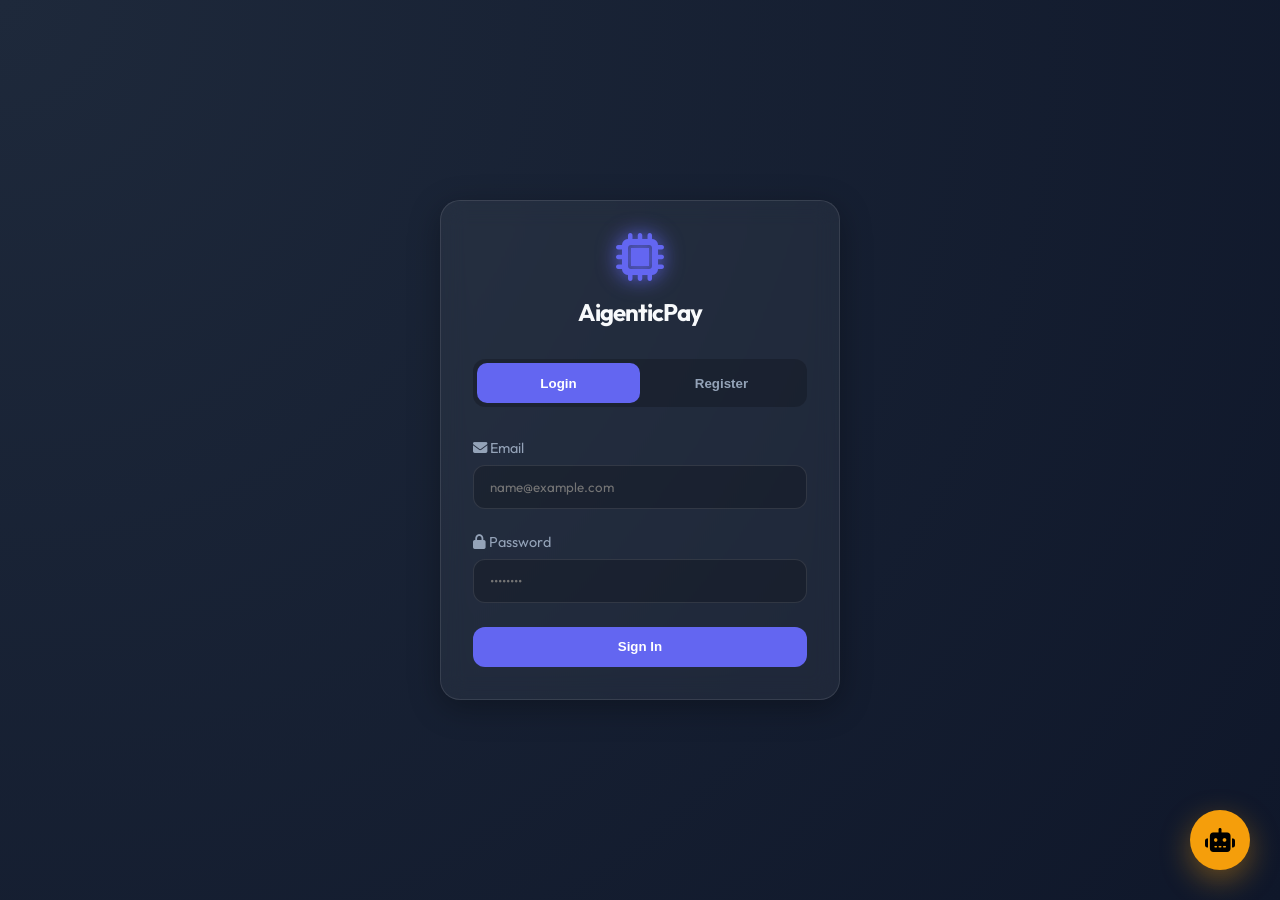
<file: static/index.html>
<!DOCTYPE html>
<html lang="zh-CN">

<head>
    <meta charset="UTF-8">
    <meta name="viewport" content="width=device-width, initial-scale=1.0">
    <title>AigenticPay | Secure Smart Payment Gateway</title>
    <meta name="description"
        content="Next-gen self-managed payment gateway with identity verification, limit management, and merchant whitelisting.">
    <link rel="stylesheet" href="css/style.css">
    <link rel="preconnect" href="https://fonts.googleapis.com">
    <link rel="preconnect" href="https://fonts.gstatic.com" crossorigin>
    <link href="https://fonts.googleapis.com/css2?family=Outfit:wght@300;400;600;700&display=swap" rel="stylesheet">
    <link rel="stylesheet" href="https://cdnjs.cloudflare.com/ajax/libs/font-awesome/6.4.0/css/all.min.css">
</head>

<body>
    <div id="app">
        <!-- 登录/注册页面 -->
        <section id="auth-page" class="page active">
            <div class="glass-card auth-card">
                <div class="brand">
                    <i class="fas fa-microchip logo-icon"></i>
                    <h1>AigenticPay</h1>
                </div>
                <div class="tabs">
                    <button class="tab-btn active" data-tab="login">Login</button>
                    <button class="tab-btn" data-tab="register">Register</button>
                </div>
                <div id="login-form" class="auth-form active">
                    <div class="input-group">
                        <label><i class="fas fa-envelope"></i> Email</label>
                        <input type="email" id="login-email" placeholder="name@example.com" required>
                    </div>
                    <div class="input-group">
                        <label><i class="fas fa-lock"></i> Password</label>
                        <input type="password" id="login-password" placeholder="••••••••" required>
                    </div>
                    <button id="login-submit" class="primary-btn">Sign In</button>
                </div>
                <div id="register-form" class="auth-form">
                    <div class="input-group">
                        <label><i class="fas fa-envelope"></i> Email</label>
                        <input type="email" id="register-email" placeholder="name@example.com" required>
                    </div>
                    <div class="input-group">
                        <label><i class="fas fa-lock"></i> Password</label>
                        <input type="password" id="register-password" placeholder="••••••••" required>
                    </div>
                    <div class="input-group">
                        <label><i class="fas fa-home"></i> Billing Address</label>
                        <input type="text" id="register-address" placeholder="123 Main St, New York, NY" required>
                    </div>
                    <button id="register-submit" class="primary-btn">Create Account</button>
                </div>
            </div>
        </section>

        <!-- 管理后台页面 -->
        <section id="dashboard-page" class="page">
            <nav class="navbar">
                <div class="nav-brand">
                    <i class="fas fa-microchip"></i>
                    <span>AigenticPay</span>
                </div>
                <div class="nav-user">
                    <span id="user-display-email"></span>
                    <button id="logout-btn" class="icon-btn" title="Sign Out"><i
                            class="fas fa-sign-out-alt"></i></button>
                </div>
            </nav>

            <main class="dashboard-content">
                <div class="grid-layout">
                    <!-- 余额与充值 -->
                    <div class="glass-card balance-card">
                        <div class="card-header">
                            <span class="label">Current Balance</span>
                            <i class="fas fa-wallet icon"></i>
                        </div>
                        <div class="balance-amount">
                            <span class="currency">$</span>
                            <span id="user-balance">0.00</span>
                        </div>
                        <div class="card-footer">
                            <button id="open-deposit-modal" class="secondary-btn"><i class="fas fa-plus"></i> Quick
                                Deposit</button>
                        </div>
                    </div>

                    <!-- 规则设置 -->
                    <div class="glass-card rules-card">
                        <h3>Spending Rules & Virtual Cards</h3>
                        <div class="input-group">
                            <label>Max Daily Spending ($)</label>
                            <div class="input-with-btn">
                                <input type="number" id="daily-limit-input" value="1000.00">
                                <button id="save-limit-btn" class="mini-btn">Save</button>
                            </div>
                        </div>
                        <div class="input-group" style="flex-direction:row; align-items:center; justify-content:space-between; margin-top: 1rem;">
                            <label for="vcard-toggle" style="margin:0; font-weight:600;">Enable Virtual Cards</label>
                            <input type="checkbox" id="vcard-toggle" style="width:auto; height: 1.5rem; accent-color: var(--primary);">
                        </div>
                        <p class="hint">When enabled, successful transactions will issue a masked virtual card for privacy.</p>
                    </div>

                    <!-- 白名单管理 -->
                    <div class="glass-card whitelist-card full-width">
                        <h3>Merchant Whitelist & Individual Limits</h3>
                        <div class="whitelist-form">
                            <div class="input-row">
                                <input type="text" id="new-merchant-input" placeholder="Merchant Name (e.g. Steam)">
                                <input type="number" id="new-merchant-limit" placeholder="Max per Transaction ($)"
                                    value="500.00">
                                <button id="add-merchant-btn" class="primary-btn">Add Merchant</button>
                            </div>
                        </div>
                        <div id="whitelist-tags" class="tag-container">
                            <!-- Dynamic Load -->
                        </div>
                    </div>

                    <!-- 商家类别限额管理 -->
                    <div class="glass-card full-width" style="margin-top: 2rem;">
                        <h3>Merchant Category Limits</h3>
                        <p class="hint" style="margin-bottom: 1.5rem;">If a payment is not recognized in your whitelist, it falls back to these category limits.</p>
                        <div class="table-container">
                            <table id="mcc-table">
                                <thead>
                                    <tr>
                                        <th>Category</th>
                                        <th>MCC Code</th>
                                        <th>Current Limit</th>
                                        <th>Action</th>
                                    </tr>
                                </thead>
                                <tbody id="mcc-container">
                                    <!-- Dynamic Load -->
                                </tbody>
                            </table>
                        </div>
                    </div>

                    <!-- 交易记录 -->
                    <div class="glass-card history-card full-width">
                        <h3>Audit Logs</h3>
                        <div class="table-container">
                            <table id="transaction-table">
                                <thead>
                                    <tr>
                                        <th>Timestamp</th>
                                        <th>Type</th>
                                        <th>Merchant</th>
                                        <th>Amount</th>
                                        <th>Request ID</th>
                                        <th>Transaction ID</th>
                                        <th>Order ID</th>
                                        <th>Failed Reason</th>
                                        <th>Virtual Card</th>
                                        <th>On-chain Hash</th>
                                    </tr>
                                    <tr class="filter-row">
                                        <th><input type="text" class="table-filter" data-col="timestamp"
                                                placeholder="Filter..."></th>
                                        <th><input type="text" class="table-filter" data-col="type"
                                                placeholder="Filter..."></th>
                                        <th><input type="text" class="table-filter" data-col="merchant"
                                                placeholder="Filter..."></th>
                                        <th><input type="text" class="table-filter" data-col="amount"
                                                placeholder="Filter..."></th>
                                        <th><input type="text" class="table-filter" data-col="request_id"
                                                placeholder="Filter..."></th>
                                        <th><input type="text" class="table-filter" data-col="id"
                                                placeholder="Filter..."></th>
                                        <th><input type="text" class="table-filter" data-col="order_id"
                                                placeholder="Filter..."></th>
                                        <th><input type="text" class="table-filter" data-col="failed_reason"
                                                placeholder="Filter..."></th>
                                        <th><input type="text" class="table-filter" data-col="virtual_card_number"
                                                placeholder="Filter..."></th>
                                        <th><input type="text" class="table-filter" data-col="onchain_hash"
                                                placeholder="Filter..."></th>
                                    </tr>
                                </thead>
                                <tbody>
                                    <!-- Dynamic Load -->
                                </tbody>
                            </table>
                        </div>
                    </div>
                </div>
            </main>
        </section>

        <!-- AI Agent Simulator -->
        <div id="gateway-sim-btn" class="sim-toggle" title="AI Agent Simulator">
            <i class="fas fa-robot"></i>
        </div>
        <div id="gateway-simulator" class="glass-card sim-panel chat-mode">
            <div class="panel-header">
                <h3>AI Agent Simulator</h3>
                <button id="close-sim" class="close-btn">&times;</button>
            </div>
            <div id="chat-messages" class="chat-container">
                <div class="message system">
                    Welcome to AigenticPay. Just tell me what you need, and I'll handle the payment within your rules.
                </div>
            </div>
            <div class="chat-input-area">
                <input type="text" id="chat-input" placeholder="e.g. Buy a pair of Nike Air Force...">
                <button id="chat-send-btn" class="icon-btn"><i class="fas fa-paper-plane"></i></button>
            </div>
        </div>
    </div>

    <!-- Deposit Modal -->
    <div id="deposit-modal" class="modal">
        <div class="modal-content glass-card">
            <h3>Quick Account Deposit</h3>
            <div class="input-group">
                <label>Deposit Amount ($)</label>
                <input type="number" id="deposit-amount" placeholder="Enter amount">
            </div>
            <div class="modal-actions">
                <button id="cancel-deposit" class="text-btn">Cancel</button>
                <button id="confirm-deposit" class="primary-btn">Confirm Deposit</button>
            </div>
        </div>
    </div>

    <!-- Custom Confirm Modal -->
    <div class="modal" id="confirm-modal">
        <div class="glass-card modal-content" style="text-align: center;">
            <h3>Confirmation Required</h3>
            <p id="confirm-message" style="margin: 1rem 0; color: var(--text-dim);"></p>
            <div class="input-group" style="flex-direction: row; justify-content: center; gap: 1rem;">
                <button id="confirm-cancel-btn" class="secondary-btn">No, Cancel</button>
                <button id="confirm-ok-btn" class="primary-btn">Yes, Update</button>
            </div>
        </div>
    </div>

    <script src="js/app.js?v=2.0"></script>
</body>

</html>
</file>
<file: static/css/style.css>
:root {
    --primary: #6366f1;
    --primary-hover: #4f46e5;
    --secondary: #10b981;
    --accent: #f59e0b;
    --danger: #ef4444;
    --bg-dark: #0f172a;
    --card-bg: rgba(255, 255, 255, 0.05);
    --glass-border: rgba(255, 255, 255, 0.1);
    --text-main: #f8fafc;
    --text-dim: #94a3b8;
    --font-main: 'Outfit', sans-serif;
    --transition: all 0.3s cubic-bezier(0.4, 0, 0.2, 1);
}

* {
    margin: 0;
    padding: 0;
    box-sizing: border-box;
}

body {
    font-family: var(--font-main);
    background: radial-gradient(circle at top left, #1e293b, #0f172a);
    color: var(--text-main);
    min-height: 100vh;
    overflow-x: hidden;
}

/* --- 玻璃拟态卡片 --- */
.glass-card {
    background: var(--card-bg);
    backdrop-filter: blur(12px);
    -webkit-backdrop-filter: blur(12px);
    border: 1px solid var(--glass-border);
    border-radius: 20px;
    padding: 2rem;
    box-shadow: 0 8px 32px 0 rgba(0, 0, 0, 0.3);
}

/* --- 页面过渡 --- */
.page {
    display: none;
    opacity: 0;
    transform: translateY(20px);
    transition: var(--transition);
}

.page.active {
    display: block;
    opacity: 1;
    transform: translateY(0);
}

/* --- 登录页 --- */
#auth-page.active {
    display: flex;
    align-items: center;
    justify-content: center;
    height: 100vh;
}

.auth-card {
    width: 400px;
    text-align: center;
}

.brand {
    margin-bottom: 2rem;
}

.logo-icon {
    font-size: 3rem;
    color: var(--primary);
    margin-bottom: 1rem;
    filter: drop-shadow(0 0 10px var(--primary));
}

.brand h1 {
    font-weight: 700;
    letter-spacing: -1px;
}

.tabs {
    display: flex;
    background: rgba(0, 0, 0, 0.2);
    padding: 4px;
    border-radius: 12px;
    margin-bottom: 2rem;
}

.tab-btn {
    flex: 1;
    background: none;
    border: none;
    color: var(--text-dim);
    padding: 0.8rem;
    border-radius: 10px;
    cursor: pointer;
    font-weight: 600;
    transition: var(--transition);
}

.tab-btn.active {
    background: var(--primary);
    color: white;
}

.auth-form {
    display: none;
    flex-direction: column;
    gap: 1.5rem;
}

.auth-form.active {
    display: flex;
    animation: fadeIn 0.5s ease;
}

/* --- 导航栏 --- */
.navbar {
    display: flex;
    justify-content: space-between;
    align-items: center;
    padding: 1.5rem 5%;
    border-bottom: 1px solid var(--glass-border);
}

.nav-brand {
    font-size: 1.5rem;
    font-weight: 700;
    display: flex;
    align-items: center;
    gap: 0.5rem;
    color: var(--primary);
}

.nav-user {
    display: flex;
    align-items: center;
    gap: 1rem;
    background: rgba(255, 255, 255, 0.05);
    padding: 0.5rem 1rem;
    border-radius: 30px;
}

/* --- Dashboard 内容 --- */
.dashboard-content {
    max-width: 1200px;
    margin: 3rem auto;
    padding: 0 2rem;
}

.grid-layout {
    display: grid;
    grid-template-columns: repeat(auto-fit, minmax(300px, 1fr));
    gap: 2rem;
}

.full-width {
    grid-column: 1 / -1;
}

/* --- 卡片细节 --- */
.balance-card {
    background: linear-gradient(135deg, rgba(99, 102, 241, 0.2), rgba(16, 185, 129, 0.1));
}

.card-header {
    display: flex;
    justify-content: space-between;
    align-items: center;
    margin-bottom: 1.5rem;
}

.balance-amount {
    font-size: 3.5rem;
    font-weight: 700;
    margin-bottom: 1.5rem;
}

.currency {
    font-size: 1.5rem;
    color: var(--text-dim);
    margin-right: 0.5rem;
}

.rules-card h3,
.whitelist-card h3,
.history-card h3 {
    margin-bottom: 1.5rem;
    color: var(--text-dim);
    font-size: 1.1rem;
    text-transform: uppercase;
    letter-spacing: 1px;
}

.whitelist-form {
    margin-bottom: 2rem;
}

.input-row {
    display: flex;
    gap: 1rem;
    flex-wrap: wrap;
}

.input-row input[type="text"] {
    flex: 2;
    min-width: 200px;
}

.input-row input[type="number"] {
    flex: 1;
    min-width: 150px;
}

.input-row button {
    flex: 0.5;
    min-width: 150px;
}

/* --- 标签容器 --- */
.tag-container {
    display: flex;
    flex-wrap: wrap;
    gap: 0.8rem;
    margin-top: 1rem;
}

.tag {
    background: rgba(99, 102, 241, 0.2);
    border: 1px solid var(--primary);
    color: white;
    padding: 0.4rem 1rem;
    border-radius: 30px;
    display: flex;
    align-items: center;
    gap: 0.5rem;
    font-size: 0.9rem;
    transition: var(--transition);
}

.tag:hover {
    background: var(--primary);
}

.tag i {
    cursor: pointer;
    opacity: 0.6;
}

.tag i:hover {
    opacity: 1;
}

/* --- 表格 --- */
.table-container {
    overflow-x: auto;
}

table {
    width: 100%;
    border-collapse: collapse;
}

th {
    text-align: left;
    color: var(--text-dim);
    padding: 1rem;
    border-bottom: 1px solid var(--glass-border);
}

td {
    padding: 1rem;
    border-bottom: 1px solid var(--glass-border);
}

.filter-row th {
    padding: 0.5rem;
    border-bottom: 2px solid var(--primary);
}

.table-filter {
    width: 100%;
    padding: 0.4rem 0.6rem;
    font-size: 0.75rem;
    border-radius: 6px;
    background: rgba(255, 255, 255, 0.05);
    border: 1px solid var(--glass-border);
}

.table-filter:focus {
    border-color: var(--primary);
    background: rgba(255, 255, 255, 0.1);
}

/* --- 输入框 & 按钮 --- */
.input-group {
    display: flex;
    flex-direction: column;
    gap: 0.5rem;
    text-align: left;
}

label {
    font-size: 0.9rem;
    color: var(--text-dim);
}

input {
    background: rgba(0, 0, 0, 0.2);
    border: 1px solid var(--glass-border);
    color: white;
    padding: 0.8rem 1rem;
    border-radius: 12px;
    font-family: inherit;
    transition: var(--transition);
}

input:focus {
    outline: none;
    border-color: var(--primary);
    box-shadow: 0 0 15px rgba(99, 102, 241, 0.3);
}

.primary-btn {
    background: var(--primary);
    color: white;
    border: none;
    padding: 0.8rem 1.5rem;
    border-radius: 12px;
    font-weight: 600;
    cursor: pointer;
    transition: var(--transition);
}

.primary-btn:hover {
    background: var(--primary-hover);
    transform: translateY(-2px);
    box-shadow: 0 10px 20px rgba(99, 102, 241, 0.3);
}

.secondary-btn {
    background: rgba(255, 255, 255, 0.1);
    color: white;
    border: 1px solid var(--glass-border);
    padding: 0.8rem 1.5rem;
    border-radius: 12px;
    font-weight: 600;
    cursor: pointer;
    transition: var(--transition);
}

.mini-btn {
    padding: 0.5rem 1rem;
    background: var(--primary);
    border: none;
    color: white;
    border-radius: 8px;
    cursor: pointer;
}

.accent-btn {
    background: var(--accent);
    color: black;
    border: none;
    padding: 1rem;
    border-radius: 12px;
    font-weight: 700;
    cursor: pointer;
    width: 100%;
}

/* --- 模拟器面板 --- */
.sim-toggle {
    position: fixed;
    bottom: 30px;
    right: 30px;
    width: 60px;
    height: 60px;
    background: var(--accent);
    color: black;
    border-radius: 50%;
    display: flex;
    align-items: center;
    justify-content: center;
    font-size: 1.5rem;
    cursor: pointer;
    box-shadow: 0 10px 30px rgba(245, 158, 11, 0.4);
    z-index: 100;
    transition: var(--transition);
}

.sim-toggle:hover {
    transform: scale(1.1) rotate(15deg);
}

.sim-panel {
    position: fixed;
    bottom: 100px;
    right: 30px;
    width: 350px;
    z-index: 99;
    display: none;
    animation: slideUp 0.4s ease;
}

.sim-panel.active {
    display: block;
}

.sim-panel.chat-mode {
    display: none;
    flex-direction: column;
    height: 500px;
    padding: 0;
    overflow: hidden;
}

.sim-panel.chat-mode.active {
    display: flex;
}

.panel-header {
    display: flex;
    justify-content: space-between;
    align-items: center;
    padding: 1.5rem;
    border-bottom: 1px solid var(--glass-border);
    background: rgba(0, 0, 0, 0.1);
}

.close-btn {
    background: none;
    border: none;
    color: var(--text-dim);
    font-size: 1.5rem;
    cursor: pointer;
    transition: var(--transition);
}

.close-btn:hover {
    color: var(--danger);
}

.result-box {
    margin-top: 1rem;
    padding: 1rem;
    background: rgba(0, 0, 0, 0.3);
    border-radius: 10px;
    font-size: 0.8rem;
    font-family: monospace;
    min-height: 40px;
    border-left: 4px solid var(--accent);
}

.chat-container {
    flex: 1;
    overflow-y: auto;
    padding: 1.5rem;
    display: flex;
    flex-direction: column;
    gap: 1rem;
}

.message {
    max-width: 85%;
    padding: 0.8rem 1rem;
    border-radius: 15px;
    font-size: 0.9rem;
    line-height: 1.4;
    animation: fadeIn 0.3s ease;
}

.message.system {
    align-self: flex-start;
    background: rgba(255, 255, 255, 0.1);
    color: var(--text-main);
    border-bottom-left-radius: 2px;
}

.message.user {
    align-self: flex-end;
    background: var(--primary);
    color: white;
    border-bottom-right-radius: 2px;
}

.message.bot {
    align-self: flex-start;
    background: rgba(99, 102, 241, 0.15);
    border: 1px solid rgba(99, 102, 241, 0.3);
    color: var(--text-main);
    border-bottom-left-radius: 2px;
}

.chat-input-area {
    padding: 1rem;
    display: flex;
    gap: 0.5rem;
    border-top: 1px solid var(--glass-border);
}

.chat-input-area input {
    flex: 1;
    background: rgba(0, 0, 0, 0.3);
}

#chat-send-btn {
    background: var(--primary);
    color: white;
    width: 45px;
    height: 45px;
    border-radius: 12px;
}

/* --- 模态框 --- */
.modal {
    position: fixed;
    top: 0;
    left: 0;
    width: 100%;
    height: 100%;
    background: rgba(0, 0, 0, 0.8);
    backdrop-filter: blur(5px);
    display: none;
    align-items: center;
    justify-content: center;
    z-index: 200;
}

.modal.active {
    display: flex;
}

.modal-content {
    width: 100%;
    max-width: 400px;
}

.modal-actions {
    display: flex;
    justify-content: flex-end;
    gap: 1rem;
    margin-top: 2rem;
}

.text-btn {
    background: none;
    border: none;
    color: var(--text-dim);
    cursor: pointer;
}

/* --- 动画 --- */
@keyframes fadeIn {
    from {
        opacity: 0;
        transform: translateY(10px);
    }

    to {
        opacity: 1;
        transform: translateY(0);
    }
}

@keyframes slideUp {
    from {
        opacity: 0;
        transform: translateY(50px);
    }

    to {
        opacity: 1;
        transform: translateY(0);
    }
}

/* --- 响应式 --- */
@media (max-width: 768px) {
    .grid-layout {
        grid-template-columns: 1fr;
    }

    .sim-panel {
        width: calc(100% - 40px);
        right: 20px;
    }
}
</file>
